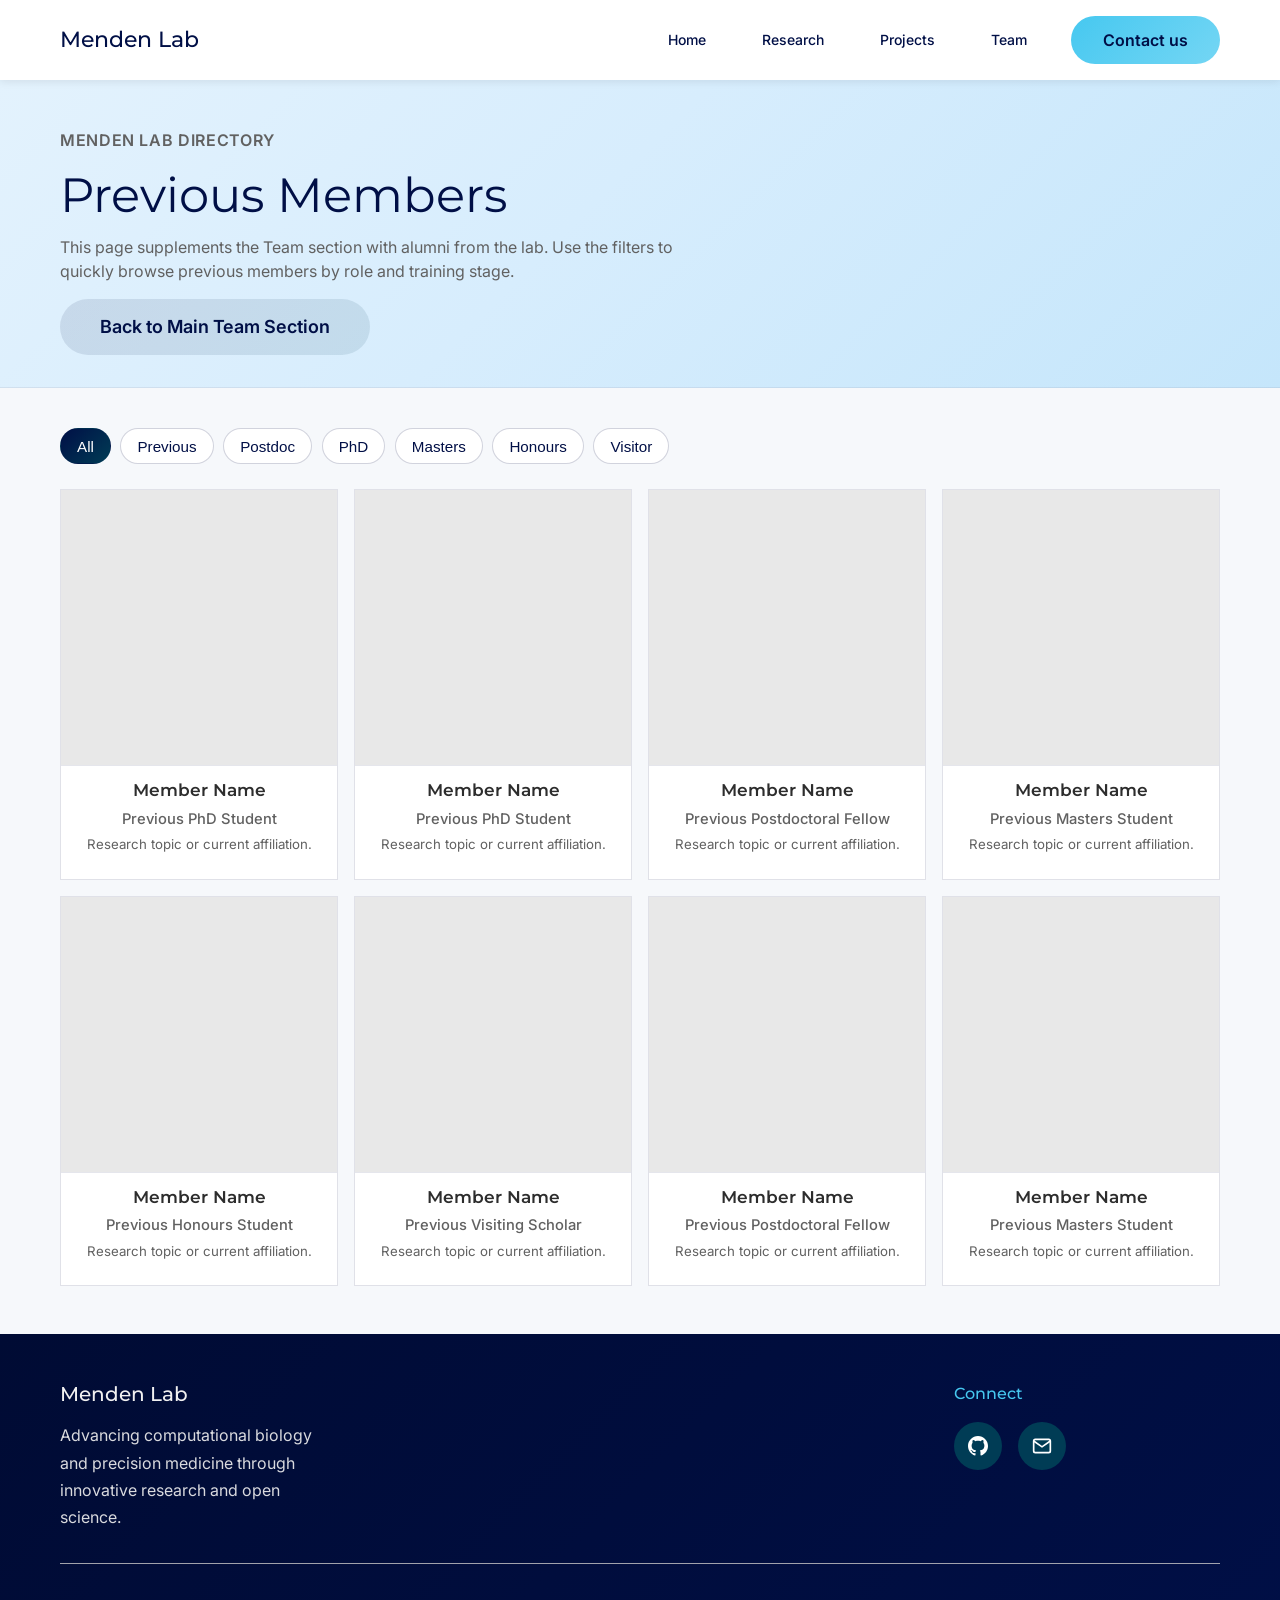
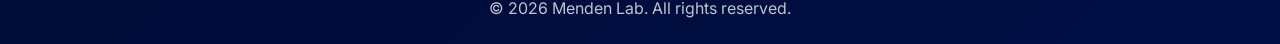
<file: people.html>
<!DOCTYPE html>
<html lang="en">
<head>
    <meta charset="UTF-8">
    <meta name="viewport" content="width=device-width, initial-scale=1.0">
    <title>Menden Lab - Previous Members</title>
    <link rel="stylesheet" href="styles.css">
    <link rel="preconnect" href="https://fonts.googleapis.com">
    <link rel="preconnect" href="https://fonts.gstatic.com" crossorigin>
    <link href="https://fonts.googleapis.com/css2?family=Inter:ital,opsz,wght@0,14..32,100..900;1,14..32,100..900&family=Montserrat:ital,wght@0,100..900;1,100..900&display=swap" rel="stylesheet">
</head>
<body>
    <nav class="navbar">
        <div class="container">
            <div class="nav-brand">
                <h2>Menden Lab</h2>
            </div>
            <ul class="nav-menu">
                <li><a href="index.html#home" class="nav-link">Home</a></li>
                <li><a href="index.html#research" class="nav-link">Research</a></li>
                <li><a href="index.html#projects" class="nav-link">Projects</a></li>
                <li><a href="index.html#team" class="nav-link">Team</a></li>
                <li><a href="index.html#apply" class="nav-link btn-apply">Contact us
                </a></li>
            </ul>
            <div class="hamburger">
                <span></span>
                <span></span>
                <span></span>
            </div>
        </div>
    </nav>

    <main class="people-page">
        <section class="people-hero">
            <div class="container">
                <div class="people-hero-content">
                    <p class="people-kicker">Menden Lab Directory</p>
                    <h1>Previous Members</h1>
                    <p>
                        This page supplements the Team section with alumni from the lab.
                        Use the filters to quickly browse previous members by role and training stage.
                    </p>
                    <a href="index.html#team" class="btn btn-outline">Back to Main Team Section</a>
                </div>
            </div>
        </section>

        <section class="people-directory">
            <div class="container">
                <div class="team-directory">
                    <div class="team-directory-header">
                        <div class="team-tabs" role="tablist" aria-label="Filter people by role">
                            <button class="team-tab is-active" type="button" role="tab" aria-selected="true" data-team-filter="all">All</button>
                            <button class="team-tab" type="button" role="tab" aria-selected="false" data-team-filter="previous">Previous</button>
                            <button class="team-tab" type="button" role="tab" aria-selected="false" data-team-filter="postdoc">Postdoc</button>
                            <button class="team-tab" type="button" role="tab" aria-selected="false" data-team-filter="phd">PhD</button>
                            <button class="team-tab" type="button" role="tab" aria-selected="false" data-team-filter="masters">Masters</button>
                            <button class="team-tab" type="button" role="tab" aria-selected="false" data-team-filter="honours">Honours</button>
                            <button class="team-tab" type="button" role="tab" aria-selected="false" data-team-filter="visitor">Visitor</button>
                        </div>
                    </div>

                    <div class="team-grid team-grid-people" aria-live="polite">
                        <article class="team-card" data-team-category="all previous phd">
                            <div class="team-member-photo"><div class="photo-placeholder"></div></div>
                            <div class="team-info"><h3>Member Name</h3><p class="team-role">Previous PhD Student</p><p class="team-interest">Research topic or current affiliation.</p></div>
                        </article>
                        <article class="team-card" data-team-category="all previous phd">
                            <div class="team-member-photo"><div class="photo-placeholder"></div></div>
                            <div class="team-info"><h3>Member Name</h3><p class="team-role">Previous PhD Student</p><p class="team-interest">Research topic or current affiliation.</p></div>
                        </article>
                        <article class="team-card" data-team-category="all previous postdoc">
                            <div class="team-member-photo"><div class="photo-placeholder"></div></div>
                            <div class="team-info"><h3>Member Name</h3><p class="team-role">Previous Postdoctoral Fellow</p><p class="team-interest">Research topic or current affiliation.</p></div>
                        </article>
                        <article class="team-card" data-team-category="all previous masters">
                            <div class="team-member-photo"><div class="photo-placeholder"></div></div>
                            <div class="team-info"><h3>Member Name</h3><p class="team-role">Previous Masters Student</p><p class="team-interest">Research topic or current affiliation.</p></div>
                        </article>
                        <article class="team-card" data-team-category="all previous honours">
                            <div class="team-member-photo"><div class="photo-placeholder"></div></div>
                            <div class="team-info"><h3>Member Name</h3><p class="team-role">Previous Honours Student</p><p class="team-interest">Research topic or current affiliation.</p></div>
                        </article>
                        <article class="team-card" data-team-category="all previous visitor">
                            <div class="team-member-photo"><div class="photo-placeholder"></div></div>
                            <div class="team-info"><h3>Member Name</h3><p class="team-role">Previous Visiting Scholar</p><p class="team-interest">Research topic or current affiliation.</p></div>
                        </article>
                        <article class="team-card" data-team-category="all previous postdoc">
                            <div class="team-member-photo"><div class="photo-placeholder"></div></div>
                            <div class="team-info"><h3>Member Name</h3><p class="team-role">Previous Postdoctoral Fellow</p><p class="team-interest">Research topic or current affiliation.</p></div>
                        </article>
                        <article class="team-card" data-team-category="all previous masters">
                            <div class="team-member-photo"><div class="photo-placeholder"></div></div>
                            <div class="team-info"><h3>Member Name</h3><p class="team-role">Previous Masters Student</p><p class="team-interest">Research topic or current affiliation.</p></div>
                        </article>
                    </div>
                    <p class="team-empty-state" hidden>No members in this category yet.</p>
                </div>
            </div>
        </section>
    </main>

    <footer class="footer">
        <div class="container">
            <div class="footer-content">
                <div class="footer-section">
                    <h3>Menden Lab</h3>
                    <p>Advancing computational biology and precision medicine through innovative research and open science.</p>
                </div>
                <div class="footer-section"></div>
                <div class="footer-section"></div>
                <div class="footer-section">
                    <h4>Connect</h4>
                    <div class="social-links">
                        <a href="https://github.com/MendenLab" target="_blank" title="GitHub" rel="noreferrer">
                            <svg xmlns="http://www.w3.org/2000/svg" viewBox="0 0 24 24" fill="currentColor">
                                <path d="M12 0c-6.626 0-12 5.373-12 12 0 5.302 3.438 9.8 8.207 11.387.599.111.793-.261.793-.577v-2.234c-3.338.726-4.033-1.416-4.033-1.416-.546-1.387-1.333-1.756-1.333-1.756-1.089-.745.083-.729.083-.729 1.205.084 1.839 1.237 1.839 1.237 1.07 1.834 2.807 1.304 3.492.997.107-.775.418-1.305.762-1.604-2.665-.305-5.467-1.334-5.467-5.931 0-1.311.469-2.381 1.236-3.221-.124-.303-.535-1.524.117-3.176 0 0 1.008-.322 3.301 1.23.957-.266 1.983-.399 3.003-.404 1.02.005 2.047.138 3.006.404 2.291-1.552 3.297-1.23 3.297-1.23.653 1.653.242 2.874.118 3.176.77.84 1.235 1.911 1.235 3.221 0 4.609-2.807 5.624-5.479 5.921.43.372.823 1.102.823 2.222v3.293c0 .319.192.694.801.576 4.765-1.589 8.199-6.086 8.199-11.386 0-6.627-5.373-12-12-12z"/>
                            </svg>
                        </a>
                        <a href="mailto:michael.menden@unimelb.edu.au" title="Email">
                            <svg xmlns="http://www.w3.org/2000/svg" viewBox="0 0 24 24" fill="none" stroke="currentColor" stroke-width="2">
                                <path d="M4 4h16c1.1 0 2 .9 2 2v12c0 1.1-.9 2-2 2H4c-1.1 0-2-.9-2-2V6c0-1.1.9-2 2-2z"></path>
                                <polyline points="22,6 12,13 2,6"></polyline>
                            </svg>
                        </a>
                    </div>
                </div>
            </div>
            <div class="footer-bottom">
                <p>&copy; 2026 Menden Lab. All rights reserved.</p>
            </div>
        </div>
    </footer>

    <script src="script.js"></script>
</body>
</html>
</file>
<file: styles.css>
/* ==========================================
   Menden Lab Website - Material Design 3
   Color System & Design Tokens
   ========================================== 
   
   COLOR USAGE GUIDE:
   • Nav: #000F46 (Traditional Heritage Blue)
   • Buttons: #ABC1A7 (Sage), hover #737770
   • Links: #083973 or #46C8F0 (Light Blue)
   • Figures & Highlights: Blues + Sage
   • Cards: #FFFFFF with #F1F1F1 border
   
   ========================================== */

:root {
    /* Material Design 3 with Custom Color Palette */
    
    /* Primary - Traditional Heritage (Blue) */
    --md-sys-color-primary: #000F46;
    --md-sys-color-on-primary: #FFFFFF;
    --md-sys-color-primary-container: #BFC3D1;
    --md-sys-color-on-primary-container: #000F46;
    
    /* Secondary - Mt William Greenstone (Light Sage) */
    --md-sys-color-secondary: #ABC1A7;
    --md-sys-color-on-secondary: #444A40;
    --md-sys-color-secondary-container: #D5E0D3;
    --md-sys-color-on-secondary-container: #444A40;
    
    /* Tertiary - Laughing Kookaburra (Light Blue) */
    --md-sys-color-tertiary: #46C8F0;
    --md-sys-color-on-tertiary: #003C55;
    --md-sys-color-tertiary-container: #D1F1FB;
    --md-sys-color-on-tertiary-container: #003C55;
    
    /* Error */
    --md-sys-color-error: #FF2D3C;
    --md-sys-color-on-error: #FFFFFF;
    --md-sys-color-error-container: #FFCACE;
    --md-sys-color-on-error-container: #78000D;
    
    /* Surface & Background - Magpie Greys */
    --md-sys-color-surface: #FFFFFF;
    --md-sys-color-on-surface: #2D2D2D;
    --md-sys-color-surface-variant: #E4E4E4;
    --md-sys-color-on-surface-variant: #616161;
    --md-sys-color-outline: #969696;
    --md-sys-color-outline-variant: #C8C8C8;
    
    --md-sys-color-background: #FFFFFF;
    --md-sys-color-on-background: #2D2D2D;
    
    /* Surface Containers - Magpie Light Greys */
    --md-sys-color-surface-container-lowest: #FFFFFF;
    --md-sys-color-surface-container-low: #F1F1F1;
    --md-sys-color-surface-container: #E4E4E4;
    --md-sys-color-surface-container-high: #D6D6D6;
    --md-sys-color-surface-container-highest: #C8C8C8;
    
    /* Surface Tint */
    --md-sys-color-surface-tint: #000F46;
    
    /* Inverse - Dark Backgrounds */
    --md-sys-color-inverse-surface: #000B34;
    --md-sys-color-inverse-on-surface: #F1F1F1;
    --md-sys-color-inverse-primary: #46C8F0;
    
    /* Material Design 3 - Elevation (Disabled - Using Color Contrast) */
    --md-sys-elevation-0: none;
    --md-sys-elevation-1: none;
    --md-sys-elevation-2: none;
    --md-sys-elevation-3: none;
    --md-sys-elevation-4: none;
    --md-sys-elevation-5: none;
    
    /* Material Design 3 - Shape */
    --md-sys-shape-corner-none: 0px;
    --md-sys-shape-corner-extra-small: 4px;
    --md-sys-shape-corner-small: 8px;
    --md-sys-shape-corner-medium: 12px;
    --md-sys-shape-corner-large: 16px;
    --md-sys-shape-corner-extra-large: 28px;
    --md-sys-shape-corner-full: 9999px;
    
    /* Material Design 3 - Typography (Montserrat & Inter) */
    --md-sys-typescale-display-large-font: 'Montserrat', sans-serif;
    --md-sys-typescale-display-large-size: 57px;
    --md-sys-typescale-display-large-weight: 600;
    --md-sys-typescale-display-large-line-height: 64px;
    
    --md-sys-typescale-headline-large-font: 'Montserrat', sans-serif;
    --md-sys-typescale-headline-large-size: 32px;
    --md-sys-typescale-headline-large-weight: 600;
    --md-sys-typescale-headline-large-line-height: 40px;
    
    --md-sys-typescale-title-large-font: 'Montserrat', sans-serif;
    --md-sys-typescale-title-large-size: 22px;
    --md-sys-typescale-title-large-weight: 600;
    --md-sys-typescale-title-large-line-height: 28px;
    
    --md-sys-typescale-body-large-font: 'Inter', sans-serif;
    --md-sys-typescale-body-large-size: 16px;
    --md-sys-typescale-body-large-weight: 400;
    --md-sys-typescale-body-large-line-height: 24px;
    
    --md-sys-typescale-label-large-font: 'Inter', sans-serif;
    --md-sys-typescale-label-large-size: 14px;
    --md-sys-typescale-label-large-weight: 500;
    --md-sys-typescale-label-large-line-height: 20px;
    
    /* State Layer Opacities */
    --md-sys-state-hover-opacity: 0.08;
    --md-sys-state-focus-opacity: 0.12;
    --md-sys-state-pressed-opacity: 0.12;
    --md-sys-state-dragged-opacity: 0.16;
    
    /* Custom Link Colors */
    --md-sys-color-link: #083973;
    --md-sys-color-link-hover: #000F46;
}

/* ==========================================
   Global Styles & Reset
   ========================================== */

* {
    margin: 0;
    padding: 0;
    box-sizing: border-box;
}

html {
    scroll-behavior: smooth;
}

body {
    font-family: var(--md-sys-typescale-body-large-font);
    font-size: var(--md-sys-typescale-body-large-size);
    font-weight: var(--md-sys-typescale-body-large-weight);
    line-height: var(--md-sys-typescale-body-large-line-height);
    color: var(--md-sys-color-on-background);
    background-color: var(--md-sys-color-background);
    overflow-x: hidden;
    -webkit-text-size-adjust: 100%;
    -webkit-font-smoothing: antialiased;
    -moz-osx-font-smoothing: grayscale;
}

h1, h2, h3, h4, h5, h6 {
    font-family: var(--md-sys-typescale-headline-large-font);
    font-weight: 400;
}

.container {
    max-width: 1200px;
    margin: 0 auto;
    padding: 0 20px;
    width: 100%;
}

img {
    max-width: 100%;
    height: auto;
    display: block;
}

svg {
    max-width: 100%;
    height: auto;
}

/* ==========================================
   Navigation
   ========================================== */

.navbar {
    background: #FFFFFF;
    box-shadow: 0 2px 8px rgba(0, 0, 0, 0.08);
    position: fixed;
    width: 100%;
    top: 0;
    z-index: 1000;
    transition: all 0.3s cubic-bezier(0.4, 0, 0.2, 1);
}

.navbar .container {
    display: flex;
    justify-content: space-between;
    align-items: center;
    padding: 1rem 20px;
}

.nav-brand h2 {
    font-family: var(--md-sys-typescale-title-large-font);
    font-size: var(--md-sys-typescale-title-large-size);
    font-weight: 500;
    color: #000F46;
}

.nav-menu {
    display: flex;
    list-style: none;
    gap: 2rem;
    align-items: center;
}

.nav-link {
    color: #000F46;
    text-decoration: none;
    font-family: var(--md-sys-typescale-label-large-font);
    font-size: var(--md-sys-typescale-label-large-size);
    font-weight: var(--md-sys-typescale-label-large-weight);
    transition: all 0.3s cubic-bezier(0.4, 0, 0.2, 1);
    padding: 0.5rem 0.75rem;
    border-radius: var(--md-sys-shape-corner-full);
    position: relative;
    min-height: 44px;
    display: inline-flex;
    align-items: center;
}

.nav-link:hover {
    color: #003C55;
    background-color: rgba(0, 60, 85, 0.1);
}

.nav-link.active {
    color: #003C55;
    background-color: rgba(0, 60, 85, 0.15);
    font-weight: 600;
}

.nav-link.btn-apply {
    background: linear-gradient(135deg, #46C8F0 0%, #74D6F4 100%);
    color: #000F46;
    padding: 12px 32px;
    font-size: 16px;
    font-weight: 600;
    border-radius: var(--md-sys-shape-corner-full);
    transition: all 0.3s cubic-bezier(0.4, 0, 0.2, 1);
}

.nav-link.btn-apply:hover {
    background: linear-gradient(135deg, #74D6F4 0%, #A3E4F7 100%);
}

.hamburger {
    display: none;
    flex-direction: column;
    cursor: pointer;
    gap: 4px;
}

.hamburger span {
    width: 25px;
    height: 3px;
    background-color: #000F46;
    border-radius: var(--md-sys-shape-corner-extra-small);
    transition: all 0.3s cubic-bezier(0.4, 0, 0.2, 1);
}

/* ==========================================
   Hero Section
   ========================================== */

.hero {
    margin-top: 0;
    padding-top: 80px;
    padding-bottom: 0;
    padding-left: 0;
    padding-right: 0;
    background: linear-gradient(135deg, #E3F2FD 0%, #BBDEFB 50%, #90CAF9 100%);
    overflow: hidden;
}

.hero-content {
    display: grid;
    grid-template-columns: 1fr 1fr;
    gap: 0;
    align-items: stretch;
    min-height: 600px;
    max-width: 100%;
    width: 100%;
    padding: 0;
    margin: 0;
}

.hero .container {
    max-width: 100%;
    padding: 0;
    margin: 0;
}

.hero-text {
    padding: 4rem 3rem 4rem 0;
    margin-left: auto;
    max-width: 1200px;
    padding-left: max(20px, calc((100vw - 1200px) / 2));
    display: flex;
    flex-direction: column;
    justify-content: center;
}

.hero-text h1 {
    font-family: var(--md-sys-typescale-display-large-font);
    font-size: 48px;
    font-weight: 400;
    line-height: 56px;
    color: #000F46;
    margin-bottom: 1.5rem;
}

.hero-text .highlight {
    color: #003C55;
    font-weight: 500;
}

.hero-subtitle {
    font-family: var(--md-sys-typescale-title-large-font);
    font-size: var(--md-sys-typescale-title-large-size);
    font-weight: var(--md-sys-typescale-title-large-weight);
    line-height: var(--md-sys-typescale-title-large-line-height);
    color: var(--md-sys-color-on-surface-variant);
    margin-bottom: 2rem;
    font-weight: 300;
}

.hero-buttons {
    display: flex;
    gap: 1rem;
    flex-wrap: wrap;
}

.hero-image {
    display: flex;
    justify-content: center;
    align-items: stretch;
    padding: 0;
    margin: 0;
    overflow: hidden;
}

.hero-placeholder {
    width: 100%;
    max-width: 400px;
    aspect-ratio: 1;
    background-color: #E8E8E8;
    border-radius: var(--md-sys-shape-corner-extra-large);
    display: flex;
    justify-content: center;
    align-items: center;
}

.hero-placeholder svg {
    width: 50%;
    height: 50%;
    color: #B0B0B0;
    opacity: 0.5;
}

.hero-gif {
    width: 100%;
    height: 100%;
    min-height: 600px;
    object-fit: cover;
    object-position: center;
    display: block;
}

/* ==========================================
   Buttons
   ========================================== */

.btn {
    font-family: var(--md-sys-typescale-label-large-font);
    font-size: 18px;
    font-weight: 600;
    line-height: 24px;
    display: inline-flex;
    align-items: center;
    justify-content: center;
    gap: 12px;
    padding: 16px 40px;
    height: 56px;
    text-decoration: none;
    border-radius: var(--md-sys-shape-corner-full);
    transition: all 0.3s cubic-bezier(0.4, 0, 0.2, 1);
    cursor: pointer;
    position: relative;
    overflow: hidden;
}

.btn-primary {
    background: linear-gradient(135deg, #000F46 0%, #003C55 100%);
    color: #FFFFFF;
}

.btn-primary:hover {
    background: linear-gradient(135deg, #003C55 0%, #46C8F0 100%);
}

.btn-primary:active {
    background: linear-gradient(135deg, #000F46 0%, #003C55 100%);
}

.btn-secondary {
    background: linear-gradient(135deg, #ABC1A7 0%, #C0D0BD 100%);
    color: #444A40;
}

.btn-secondary:hover {
    background: linear-gradient(135deg, #737770 0%, #ABC1A7 100%);
    color: #FFFFFF;
}

.btn-outline {
    background: linear-gradient(135deg, rgba(0, 15, 70, 0.1) 0%, rgba(0, 60, 85, 0.1) 100%);
    color: #000F46;
}

.btn-outline:hover {
    background: linear-gradient(135deg, #000F46 0%, #003C55 100%);
    color: #FFFFFF;
}

.btn-block {
    display: block;
    width: 100%;
    text-align: center;
}

/* ==========================================
   Section Headers
   ========================================== */

.section-header {
    text-align: center;
    margin-bottom: 4rem;
}

.section-header h2 {
    font-family: var(--md-sys-typescale-headline-large-font);
    font-size: var(--md-sys-typescale-headline-large-size);
    font-weight: var(--md-sys-typescale-headline-large-weight);
    line-height: var(--md-sys-typescale-headline-large-line-height);
    color: #000F46;
    margin-bottom: 1rem;
}

.section-header p {
    font-family: var(--md-sys-typescale-body-large-font);
    font-size: var(--md-sys-typescale-body-large-size);
    color: var(--md-sys-color-on-surface-variant);
}

/* ==========================================
   Research Focus Section
   ========================================== */

.research-focus {
    padding: 5rem 0;
    background-color: #FCFEFF;
}

.mission-statement {
    background: linear-gradient(135deg, #F5F9FA 0%, #EDF5F7 100%);
    padding: 2.5rem;
    border-radius: var(--md-sys-shape-corner-large);
    margin-bottom: 3rem;
}

.mission-statement p {
    font-size: 1.1rem;
    line-height: 1.8;
    color: var(--md-sys-color-on-surface);
    margin: 0;
}

.mission-statement strong {
    color: var(--md-sys-color-primary);
    font-weight: 500;
}

.research-grid {
    display: grid;
    grid-template-columns: repeat(auto-fit, minmax(min(100%, 280px), 1fr));
    gap: 2rem;
}

.research-card {
    background: linear-gradient(135deg, #F0F7FF 0%, #E8F4FF 100%);
    padding: 2rem;
    border-radius: var(--md-sys-shape-corner-large);
    transition: all 0.3s cubic-bezier(0.4, 0, 0.2, 1);
}

.research-card:hover {
    background: linear-gradient(135deg, #D6EBFF 0%, #BEE1FF 100%);
}

.research-icon {
    width: 64px;
    height: 64px;
    background: linear-gradient(135deg, #003C55 0%, #46C8F0 100%);
    border-radius: var(--md-sys-shape-corner-large);
    display: flex;
    justify-content: center;
    align-items: center;
    margin-bottom: 1.5rem;
}

.research-icon svg {
    width: 32px;
    height: 32px;
    color: #FFFFFF;
}

.research-card h3 {
    font-family: var(--md-sys-typescale-title-large-font);
    font-size: var(--md-sys-typescale-title-large-size);
    font-weight: 500;
    color: var(--md-sys-color-on-surface);
    margin-bottom: 1rem;
}

.research-card p {
    color: var(--md-sys-color-on-surface-variant);
    line-height: 1.7;
    margin-bottom: 1rem;
}

.research-card p:last-child {
    margin-bottom: 0;
}

.research-card.featured-research {
    grid-column: span 1;
}

.recent-works {
    margin-top: 0;
}

.recent-works-section {
    padding: 5rem 0;
    background-color: #F7FBFF;
}

.recent-works-header {
    margin-bottom: 1.5rem;
}

.recent-works-header h2,
.recent-works-header h3 {
    color: var(--md-sys-color-primary);
    font-size: 1.9rem;
    font-weight: 600;
    margin-bottom: 0.35rem;
}

.recent-works-header p {
    color: var(--md-sys-color-on-surface-variant);
}

.recent-works-carousel {
    display: grid;
    grid-template-columns: auto 1fr auto;
    align-items: center;
    gap: 1rem;
    margin-bottom: 1rem;
}

.recent-works-carousel-viewport {
    overflow: hidden;
}

#recent-works-grid.recent-works-carousel-track {
    display: flex;
    gap: 1.5rem;
    overflow-x: auto;
    scroll-snap-type: x mandatory;
    scrollbar-width: none;
    padding: 0.25rem;
}

#recent-works-grid.recent-works-carousel-track::-webkit-scrollbar {
    display: none;
}

.recent-works-carousel-control {
    width: 44px;
    height: 44px;
    border: none;
    border-radius: 999px;
    background: #E0F0FF;
    color: var(--md-sys-color-primary);
    font-size: 2rem;
    line-height: 1;
    cursor: pointer;
    transition: transform 0.2s ease, background-color 0.2s ease;
}

.recent-works-carousel-control:hover:not(:disabled) {
    background: #CCE7FF;
    transform: scale(1.03);
}

.recent-works-carousel-control:disabled {
    opacity: 0.45;
    cursor: not-allowed;
}

.recent-works-footer {
    margin-top: 1.5rem;
    text-align: center;
}

.recent-work-card {
    flex: 0 0 100%;
    min-width: 0;
    scroll-snap-align: start;
    display: grid;
    grid-template-columns: minmax(0, 1.15fr) minmax(0, 1fr);
    gap: 1.75rem;
    align-items: center;
    background: linear-gradient(135deg, #F5FAFF 0%, #EBF5FF 100%);
    border: 1px solid rgba(0, 15, 70, 0.08);
    border-radius: var(--md-sys-shape-corner-large);
    padding: 1.75rem;
}

.recent-work-card:hover {
    background: linear-gradient(135deg, #E0F0FF 0%, #CCE7FF 100%);
}

.recent-work-card--no-image {
    grid-template-columns: 1fr;
}

.recent-work-card--loading {
    grid-template-columns: 1fr;
    text-align: center;
}

.recent-work-content {
    display: flex;
    flex-direction: column;
    min-width: 0;
}

.recent-work-media {
    border-radius: var(--md-sys-shape-corner-medium);
    overflow: hidden;
    background: #FFFFFF;
    align-self: center;
}

.recent-work-media img {
    width: 100%;
    height: auto;
    display: block;
}

.recent-work-year {
    color: var(--md-sys-color-on-surface-variant);
    font-size: 0.9rem;
    margin-bottom: 0.45rem;
}

.recent-work-title {
    color: var(--md-sys-color-primary);
    font-size: 1.8rem;
    line-height: 1.18;
    margin-bottom: 0.8rem;
}

.recent-work-journal {
    color: var(--md-sys-color-primary);
    font-weight: 600;
    margin-bottom: 0.7rem;
}

.recent-work-authors {
    color: var(--md-sys-color-on-surface);
    margin-bottom: 0.8rem;
    line-height: 1.5;
}

.recent-work-abstract {
    color: var(--md-sys-color-on-surface-variant);
    line-height: 1.55;
    margin-bottom: 1rem;
    display: -webkit-box;
    line-clamp: 10;
    -webkit-line-clamp: 10;
    -webkit-box-orient: vertical;
    overflow: hidden;
}

.recent-work-link {
    color: var(--md-sys-color-link);
    font-weight: 600;
    text-decoration: none;
}

.recent-work-link:hover {
    color: var(--md-sys-color-link-hover);
    text-decoration: underline;
}

.research-list {
    list-style: none;
    padding-left: 0;
    margin: 1rem 0;
}

.research-list li {
    padding: 0.5rem 0 0.5rem 1.5rem;
    position: relative;
    color: var(--magpie-dark-75);
    line-height: 1.7;
}

.research-list li::before {
    content: "→";
    position: absolute;
    left: 0;
    color: var(--md-sys-color-tertiary);
    font-weight: bold;
}

.research-list strong {
    color: var(--md-sys-color-primary);
    font-weight: 500;
}

/* ==========================================
   Projects Section
   ========================================== */

.projects {
    padding: 5rem 0;
    background-color: #F3F7FB;
}

.projects-carousel {
    display: grid;
    grid-template-columns: auto 1fr auto;
    align-items: center;
    gap: 1rem;
    margin-bottom: 3rem;
}

.projects-carousel-viewport {
    overflow: hidden;
}

#repo-container.projects-carousel-track {
    display: flex;
    gap: 1.5rem;
    overflow-x: auto;
    scroll-snap-type: x mandatory;
    scrollbar-width: none;
    padding: 0.25rem;
}

#repo-container.projects-carousel-track::-webkit-scrollbar {
    display: none;
}

.projects-carousel-control {
    width: 44px;
    height: 44px;
    border: none;
    border-radius: 999px;
    background: #E0F0FF;
    color: var(--md-sys-color-primary);
    font-size: 2rem;
    line-height: 1;
    cursor: pointer;
    transition: transform 0.2s ease, background-color 0.2s ease;
}

.projects-carousel-control:hover:not(:disabled) {
    background: #CCE7FF;
    transform: scale(1.03);
}

.projects-carousel-control:disabled {
    opacity: 0.45;
    cursor: not-allowed;
}

.projects-grid {
    display: grid;
    grid-template-columns: repeat(auto-fit, minmax(min(100%, 300px), 1fr));
    gap: 2rem;
    margin-bottom: 3rem;
}

.project-card {
    background: linear-gradient(135deg, #F5FAFF 0%, #EBF5FF 100%);
    padding: 1.4rem;
    border-radius: var(--md-sys-shape-corner-medium);
    transition: all 0.3s cubic-bezier(0.4, 0, 0.2, 1);
    display: flex;
    flex-direction: column;
    flex: 0 0 min(420px, 92%);
    scroll-snap-align: start;
}

.project-card:hover {
    background: linear-gradient(135deg, #E0F0FF 0%, #CCE7FF 100%);
}

.project-card--loading {
    justify-content: center;
    min-height: 200px;
}

.project-header {
    margin-bottom: 0.6rem;
}

.project-header h3 {
    font-family: var(--md-sys-typescale-title-large-font);
    font-size: var(--md-sys-typescale-title-large-size);
    font-weight: 500;
    color: var(--md-sys-color-on-surface);
    margin-bottom: 0.8rem;
}

.project-tags {
    display: flex;
    gap: 0.5rem;
    flex-wrap: wrap;
}

.tag {
    background-color: var(--md-sys-color-secondary-container);
    color: var(--md-sys-color-on-secondary-container);
    padding: 4px 12px;
    border-radius: var(--md-sys-shape-corner-small);
    font-size: 12px;
    font-weight: 500;
}

@media (max-width: 768px) {
    .projects-carousel {
        grid-template-columns: 1fr;
        gap: 0.75rem;
    }

    .projects-carousel-control {
        display: none;
    }

    .project-card {
        flex-basis: 96%;
    }
}

.project-description {
    color: var(--md-sys-color-on-surface-variant);
    margin-bottom: 1rem;
    line-height: 1.55;
    display: -webkit-box;
    -webkit-line-clamp: 3;
    -webkit-box-orient: vertical;
    overflow: hidden;
}

.project-stats {
    display: flex;
    gap: 1.5rem;
    margin-top: auto;
    padding: 0.75rem 0;
    border-top: 1px solid var(--md-sys-color-outline-variant);
    border-bottom: 1px solid var(--md-sys-color-outline-variant);
    margin-bottom: 1rem;
}

.stat {
    display: flex;
    align-items: center;
    gap: 0.5rem;
    color: var(--md-sys-color-on-surface-variant);
    font-size: 14px;
}

.stat span:first-child {
    font-size: 1.35rem;
    line-height: 1;
    color: var(--md-sys-color-primary);
}

.project-links {
    display: flex;
    gap: 1rem;
    flex-wrap: wrap;
}

.project-link {
    background-color: #003C55;
    color: #FFFFFF;
    padding: 10px 18px;
    border-radius: var(--md-sys-shape-corner-full);
    text-decoration: none;
    font-size: 14px;
    font-weight: 600;
    display: inline-flex;
    align-items: center;
    gap: 8px;
    transition: all 0.3s cubic-bezier(0.4, 0, 0.2, 1);
}

.project-link:hover {
    background-color: #005A80;
}

.project-link svg {
    width: 18px;
    height: 18px;
}

.project-link-secondary {
    color: #FFFFFF;
    background-color: #005A80;
    padding: 10px 18px;
    border-radius: var(--md-sys-shape-corner-full);
    text-decoration: none;
    font-size: 14px;
    font-weight: 600;
    transition: all 0.3s cubic-bezier(0.4, 0, 0.2, 1);
}

.project-link-secondary:hover {
    background-color: #0071A3;
}

.view-more {
    text-align: center;
}

/* ==========================================
   Team Section
   ========================================== */

.team {
    padding: 5rem 0;
    background-color: #EEF3F8;
}

.team-photo-container {
    margin: 0 auto 2.25rem;
    max-width: 960px;
    border-radius: var(--md-sys-shape-corner-large);
    overflow: hidden;
    border: 1px solid rgba(0, 15, 70, 0.12);
}

.team-group-photo {
    width: 100%;
    height: auto;
    display: block;
}

.team-directory {
    background: transparent;
    border: none;
    border-radius: var(--md-sys-shape-corner-large);
    padding: 0;
}

.team-directory-header {
    margin-bottom: 1.6rem;
}

.team-featured {
    display: grid;
    grid-template-columns: 280px 1fr;
    gap: 1.25rem;
    margin-bottom: 2rem;
    align-items: center;
}

.team-featured-photo {
    width: 100%;
    aspect-ratio: 1 / 1;
    border: 1px solid rgba(0, 15, 70, 0.12);
    background: #FFFFFF;
}

.team-featured-content {
    color: var(--md-sys-color-on-surface);
}

.team-featured-role {
    font-size: 1.25rem;
    margin-bottom: 1rem;
    color: var(--md-sys-color-on-surface-variant);
}

.team-featured-link {
    display: inline-flex;
    align-items: center;
    background: linear-gradient(135deg, #000F46 0%, #003C55 100%);
    color: #FFFFFF;
    text-decoration: none;
    text-transform: uppercase;
    letter-spacing: 0.04em;
    font-size: 0.82rem;
    padding: 0.6rem 1rem;
    border-radius: 6px;
}

.team-featured-link:hover {
    background: linear-gradient(135deg, #003C55 0%, #46C8F0 100%);
}

.team-directory-title {
    font-size: 2rem;
    color: var(--md-sys-color-on-surface);
    font-weight: 600;
    margin-bottom: 0.35rem;
}

.team-tabs {
    display: flex;
    flex-wrap: wrap;
    gap: 0.6rem;
    margin-bottom: 1.25rem;
}

.team-tab {
    border: 1px solid rgba(0, 15, 70, 0.18);
    border-radius: var(--md-sys-shape-corner-full);
    background: #FFFFFF;
    color: var(--md-sys-color-primary);
    text-decoration: none;
    font-size: 0.95rem;
    font-weight: 500;
    padding: 0.52rem 1rem;
    cursor: pointer;
    transition: all 0.25s ease;
}

.team-tab:hover {
    background: linear-gradient(135deg, #003C55 0%, #46C8F0 100%);
    color: #FFFFFF;
    border-color: transparent;
}

.team-tab.is-active {
    background: linear-gradient(135deg, #000F46 0%, #003C55 100%);
    color: #FFFFFF;
    border-color: transparent;
}

.team-grid {
    display: grid;
    grid-template-columns: repeat(4, minmax(0, 1fr));
    gap: 1rem;
}

.team-card {
    background: #FFFFFF;
    border-radius: 0;
    border: 1px solid rgba(0, 15, 70, 0.12);
    transition: border-color 0.2s ease;
    display: block;
    padding: 0;
}

.team-card:hover {
    border-color: rgba(0, 15, 70, 0.28);
}

.team-card.is-hidden {
    display: none !important;
}

.team-member-photo {
    width: 100%;
    aspect-ratio: 1 / 1;
    border-bottom: 1px solid rgba(0, 15, 70, 0.1);
}

.photo-placeholder {
    width: 100%;
    height: 100%;
    background-color: #E8E8E8;
    display: flex;
    justify-content: center;
    align-items: center;
}

.photo-placeholder svg {
    width: 40%;
    height: 40%;
    color: #B0B0B0;
    opacity: 0.6;
}

.team-info {
    padding: 0.85rem 0.8rem 1rem;
    min-width: 0;
    text-align: center;
}

.team-info h3 {
    font-family: var(--md-sys-typescale-title-large-font);
    font-size: 1.05rem;
    font-weight: 600;
    color: var(--md-sys-color-on-surface);
    line-height: 1.3;
    margin-bottom: 0.3rem;
}

.team-role {
    color: var(--md-sys-color-on-surface-variant);
    font-weight: 500;
    font-size: 0.92rem;
    margin-bottom: 0.35rem;
}

.team-interest {
    color: var(--md-sys-color-on-surface-variant);
    font-size: 0.83rem;
    line-height: 1.35;
    margin: 0 auto 0.55rem;
    white-space: nowrap;
    overflow: hidden;
    text-overflow: ellipsis;
    max-width: 96%;
}

.team-links {
    display: flex;
    justify-content: center;
    align-items: center;
    gap: 0.5rem;
}

.team-link {
    width: 26px;
    height: 26px;
    border: 1px solid rgba(0, 15, 70, 0.2);
    border-radius: 999px;
    display: inline-flex;
    justify-content: center;
    align-items: center;
    color: var(--md-sys-color-primary);
    text-decoration: none;
    transition: all 0.2s ease;
}

.team-link:hover {
    background: var(--md-sys-color-primary);
    color: #FFFFFF;
    border-color: var(--md-sys-color-primary);
}

.team-link svg {
    width: 13px;
    height: 13px;
}

.team-empty-state {
    margin-top: 1rem;
    color: var(--md-sys-color-on-surface-variant);
    font-style: italic;
}

.team-profile-link {
    display: none;
}

/* ==========================================
   People Directory Page
   ========================================== */

.people-page {
    padding-top: 80px;
}

.people-hero {
    padding: 3rem 0 2rem;
    background: linear-gradient(135deg, #E3F2FD 0%, #D7EDFD 45%, #C5E6FB 100%);
    border-bottom: 1px solid rgba(0, 15, 70, 0.08);
}

.people-hero-content {
    max-width: 760px;
}

.people-kicker {
    color: var(--md-sys-color-primary);
    font-weight: 600;
    letter-spacing: 0.04em;
    text-transform: uppercase;
    margin-bottom: 0.5rem;
}

.people-hero h1 {
    color: var(--md-sys-color-primary);
    font-size: clamp(2rem, 4.5vw, 3rem);
    line-height: 1.15;
    margin-bottom: 0.75rem;
}

.people-hero p {
    color: var(--md-sys-color-on-surface-variant);
    max-width: 65ch;
    margin-bottom: 1rem;
}

.people-directory {
    padding: 2.5rem 0 3rem;
    background: #F6F8FB;
}

.team-grid-people {
    grid-template-columns: repeat(4, minmax(0, 1fr));
}

@media (max-width: 1024px) {
    .team-featured {
        grid-template-columns: 240px 1fr;
    }
}

@media (max-width: 768px) {
    .people-page {
        padding-top: 70px;
    }

    .people-hero {
        padding: 2.25rem 0 1.5rem;
    }

    .people-directory {
        padding: 2rem 0 2.5rem;
    }

    .team-featured {
        grid-template-columns: 1fr;
    }

    .team-featured-photo {
        max-width: 280px;
    }

    .team-tab {
        padding: 0.45rem 0.85rem;
    }

}

@media (max-width: 480px) {
    .people-page {
        padding-top: 60px;
    }

    .team-directory-title {
        font-size: 1.65rem;
    }

    .team-tabs {
        gap: 0.45rem;
    }

    .team-info h3 {
        font-size: 1rem;
    }
}

/* ==========================================
   Apply Section
   ========================================== */

.apply {
    padding: 5rem 0;
    background: linear-gradient(135deg, #000F46 0%, #003C55 50%, #46C8F0 100%);
    color: #FFFFFF;
}

.apply-content {
    display: grid;
    grid-template-columns: 1.5fr 1fr;
    gap: 4rem;
}

.apply-text h2 {
    font-family: var(--md-sys-typescale-headline-large-font);
    font-size: var(--md-sys-typescale-headline-large-size);
    font-weight: var(--md-sys-typescale-headline-large-weight);
    margin-bottom: 1rem;
    color: var(--md-sys-color-on-primary);
}

.apply-subtitle {
    font-size: var(--md-sys-typescale-title-large-size);
    margin-bottom: 2rem;
    opacity: 0.9;
}

.apply-positions {
    display: flex;
    flex-direction: column;
    gap: 2rem;
}

.position h3,
.qualifications h3 {
    font-family: var(--md-sys-typescale-title-large-font);
    font-size: var(--md-sys-typescale-title-large-size);
    font-weight: 500;
    margin-bottom: 1rem;
    color: var(--md-sys-color-on-primary);
}

.position ul,
.qualifications ul {
    list-style: none;
}

.position ul li {
    margin-bottom: 1.5rem;
}

.position ul li strong {
    display: block;
    font-size: 1.1rem;
    margin-bottom: 0.3rem;
    color: var(--md-sys-color-on-primary);
    font-weight: 500;
}

.position ul li p {
    opacity: 0.9;
    line-height: 1.6;
}

.qualifications ul li {
    padding-left: 1.5rem;
    position: relative;
    margin-bottom: 0.8rem;
    opacity: 0.9;
}

.qualifications ul li::before {
    content: "→";
    position: absolute;
    left: 0;
    color: var(--md-sys-color-on-primary);
    font-weight: bold;
}

.form-card {
    background-color: #FFFFFF;
    padding: 2.5rem;
    border-radius: var(--md-sys-shape-corner-large);
    color: var(--md-sys-color-on-surface);
}

.form-card h3 {
    font-family: var(--md-sys-typescale-title-large-font);
    font-size: 24px;
    font-weight: 500;
    color: var(--md-sys-color-on-surface);
    margin-bottom: 1rem;
}

.form-card p {
    color: var(--md-sys-color-on-surface-variant);
    margin-bottom: 2rem;
    line-height: 1.7;
}

.contact-info {
    display: flex;
    flex-direction: column;
    gap: 1.5rem;
    margin-bottom: 2rem;
}

.contact-item {
    display: flex;
    align-items: start;
    gap: 1rem;
}

.contact-item svg {
    width: 24px;
    height: 24px;
    color: var(--md-sys-color-primary);
    flex-shrink: 0;
    margin-top: 2px;
}

.contact-item a {
    color: var(--md-sys-color-link);
    text-decoration: none;
    transition: color 0.3s cubic-bezier(0.4, 0, 0.2, 1);
}

.contact-item a:hover {
    color: var(--md-sys-color-link-hover);
    text-decoration: underline;
}

.contact-item span {
    color: var(--md-sys-color-on-surface-variant);
    line-height: 1.6;
}

/* ==========================================
   Footer
   ========================================== */

.footer {
    background: linear-gradient(135deg, #000B34 0%, #000F46 100%);
    color: #F1F1F1;
    padding: 3rem 0 1.5rem;
}

.footer-content {
    display: grid;
    grid-template-columns: repeat(auto-fit, minmax(min(100%, 250px), 1fr));
    gap: 2rem;
    margin-bottom: 2rem;
}

.footer-section h3 {
    color: var(--md-sys-color-inverse-on-surface);
    font-size: 20px;
    font-weight: 500;
    margin-bottom: 1rem;
}

.footer-section h4 {
    color: var(--md-sys-color-inverse-primary);
    font-size: 16px;
    font-weight: 500;
    margin-bottom: 1rem;
}

.footer-section p {
    line-height: 1.7;
    opacity: 0.9;
}

.footer-section ul {
    list-style: none;
}

.footer-section ul li {
    margin-bottom: 0.6rem;
}

.footer-section ul li a {
    color: var(--md-sys-color-inverse-on-surface);
    text-decoration: none;
    transition: all 0.3s cubic-bezier(0.4, 0, 0.2, 1);
}

.footer-section ul li a:hover {
    color: var(--md-sys-color-inverse-primary);
    padding-left: 5px;
}

.social-links {
    display: flex;
    gap: 1rem;
}

.social-links a {
    width: 48px;
    height: 48px;
    background: #003C55;
    border-radius: var(--md-sys-shape-corner-full);
    display: flex;
    justify-content: center;
    align-items: center;
    transition: all 0.3s cubic-bezier(0.4, 0, 0.2, 1);
    color: #FFFFFF;
}

.social-links a:hover {
    background: #46C8F0;
}

.social-links svg {
    width: 20px;
    height: 20px;
}

.footer-bottom {
    text-align: center;
    padding-top: 2rem;
    border-top: 1px solid var(--md-sys-color-outline-variant);
    opacity: 0.8;
}

/* ==========================================
   Responsive Design
   ========================================== */

/* Large Tablets and Small Desktops */
@media (max-width: 1024px) {
    .container {
        padding: 0 30px;
    }
    
    .hero-text h1 {
        font-size: 42px;
        line-height: 50px;
    }
    
    .research-grid {
        grid-template-columns: repeat(auto-fit, minmax(250px, 1fr));
    }
    
}

/* Tablets and Medium Screens */
@media (max-width: 968px) {
    .hero-content {
        grid-template-columns: 1fr;
        gap: 0;
        min-height: auto;
    }
    
    .hero-text {
        padding: 3rem 30px;
        margin-left: 0;
        max-width: 100%;
        text-align: center;
    }
    
    .hero-text h1 {
        font-size: 36px;
        line-height: 44px;
    }
    
    .hero-buttons {
        justify-content: center;
    }
    
    .hero-image {
        order: -1;
        padding: 0;
        margin: 0;
        min-height: 400px;
    }
    
    .hero-gif {
        min-height: 400px;
    }
    
    .apply-content {
        grid-template-columns: 1fr;
        gap: 3rem;
    }
    
    .footer-content {
        grid-template-columns: repeat(auto-fit, minmax(200px, 1fr));
    }
}

/* Mobile and Small Tablets */
@media (max-width: 768px) {
    /* Navigation */
    .nav-menu {
        position: fixed;
        left: -100%;
        top: 70px;
        flex-direction: column;
        background: #FFFFFF;
        box-shadow: 0 4px 12px rgba(0, 0, 0, 0.1);
        width: 100%;
        text-align: center;
        transition: all 0.3s cubic-bezier(0.4, 0, 0.2, 1);
        padding: 2rem 0;
        gap: 0;
        z-index: 999;
    }
    
    .nav-menu.active {
        left: 0;
    }
    
    .nav-menu li {
        margin: 1rem 0;
    }
    
    .hamburger {
        display: flex;
    }
    
    .hamburger.active span:nth-child(1) {
        transform: rotate(45deg) translate(8px, 8px);
    }
    
    .hamburger.active span:nth-child(2) {
        opacity: 0;
    }
    
    .hamburger.active span:nth-child(3) {
        transform: rotate(-45deg) translate(7px, -7px);
    }
    
    /* Hero Section */
    .hero {
        padding-top: 70px;
    }
    
    .hero-text {
        padding: 2.5rem 20px;
    }
    
    .hero-text h1 {
        font-size: 28px;
        line-height: 36px;
        margin-bottom: 1rem;
    }
    
    .hero-subtitle {
        font-size: 16px;
        line-height: 24px;
        margin-bottom: 1.5rem;
    }
    
    .hero-image {
        min-height: 350px;
    }
    
    .hero-gif {
        min-height: 350px;
    }
    
    /* Sections */
    .research-focus,
    .projects,
    .team,
    .apply {
        padding: 3rem 0;
    }
    
    .section-header {
        margin-bottom: 2.5rem;
    }
    
    .section-header h2 {
        font-size: 28px;
        line-height: 36px;
    }
    
    .section-header p {
        font-size: 15px;
    }
    
    /* Mission Statement */
    .mission-statement {
        padding: 1.5rem;
        margin-bottom: 2rem;
    }
    
    .mission-statement p {
        font-size: 15px;
        line-height: 1.7;
    }
    
    /* Research Grid */
    .research-grid {
        grid-template-columns: 1fr;
        gap: 1.5rem;
    }

    .recent-works-carousel {
        grid-template-columns: 1fr;
        gap: 0.75rem;
    }

    .recent-works-carousel-control {
        display: none;
    }

    .recent-work-card {
        grid-template-columns: 1fr;
        gap: 1.25rem;
        padding: 1.25rem;
    }

    .recent-work-media {
        order: -1;
    }
    
    .research-card {
        padding: 1.5rem;
    }
    
    .research-card.featured-research {
        grid-column: span 1;
    }
    
    /* Projects Grid */
    .projects-grid {
        grid-template-columns: 1fr;
        gap: 1.5rem;
    }
    
    .project-card {
        padding: 1.5rem;
    }
    
    /* Apply Section */
    .apply-text h2 {
        font-size: 28px;
    }
    
    .apply-subtitle {
        font-size: 18px;
    }
    
    .form-card {
        padding: 2rem;
    }
    
    /* Buttons */
    .btn {
        padding: 14px 32px;
        height: 52px;
        font-size: 16px;
    }
    
    .hero-buttons {
        gap: 0.75rem;
    }
}

/* Small Mobile Devices */
@media (max-width: 480px) {
    /* Container */
    .container {
        padding: 0 16px;
    }
    
    /* Navigation */
    .navbar .container {
        padding: 0.75rem 16px;
    }
    
    .nav-brand h2 {
        font-size: 18px;
    }
    
    /* Hero Section */
    .hero {
        padding-top: 60px;
    }
    
    .hero-text {
        padding: 2rem 16px;
    }
    
    .hero-text h1 {
        font-size: 24px;
        line-height: 32px;
        margin-bottom: 1rem;
    }
    
    .hero-subtitle {
        font-size: 14px;
        line-height: 22px;
        margin-bottom: 1.5rem;
    }
    
    .hero-buttons {
        flex-direction: column;
        width: 100%;
    }
    
    .hero-buttons .btn {
        width: 100%;
    }
    
    .hero-image {
        min-height: 280px;
    }
    
    .hero-gif {
        min-height: 280px;
    }
    
    /* Sections */
    .research-focus,
    .projects,
    .team,
    .apply {
        padding: 2.5rem 0;
    }
    
    .section-header {
        margin-bottom: 2rem;
    }
    
    .section-header h2 {
        font-size: 24px;
        line-height: 32px;
    }
    
    .section-header p {
        font-size: 14px;
    }
    
    /* Mission Statement */
    .mission-statement {
        padding: 1.25rem;
        margin-bottom: 1.5rem;
        border-radius: var(--md-sys-shape-corner-medium);
    }
    
    .mission-statement p {
        font-size: 14px;
        line-height: 1.6;
    }
    
    /* Research Cards */
    .research-grid {
        gap: 1.25rem;
    }
    
    .research-card {
        padding: 1.25rem;
        border-radius: var(--md-sys-shape-corner-medium);
    }
    
    .research-icon {
        width: 56px;
        height: 56px;
        margin-bottom: 1rem;
    }
    
    .research-icon svg {
        width: 28px;
        height: 28px;
    }
    
    .research-card h3 {
        font-size: 18px;
        margin-bottom: 0.75rem;
    }
    
    .research-card p {
        font-size: 14px;
        line-height: 1.6;
    }

    .recent-works {
        margin-top: 2rem;
    }

    .recent-work-card {
        padding: 1.15rem;
    }

    .recent-work-title {
        font-size: 1.25rem;
    }
    
    .research-list li {
        font-size: 14px;
        padding: 0.4rem 0 0.4rem 1.25rem;
    }
    
    /* Projects */
    .projects-grid {
        gap: 1.25rem;
    }
    
    .project-card {
        padding: 1.25rem;
        border-radius: var(--md-sys-shape-corner-medium);
    }
    
    .project-header h3 {
        font-size: 18px;
    }
    
    .project-description {
        font-size: 14px;
    }
    
    .tag {
        font-size: 11px;
        padding: 3px 10px;
    }
    
    /* Apply Section */
    .apply {
        padding: 2.5rem 0;
    }
    
    .apply-text h2 {
        font-size: 24px;
        margin-bottom: 0.75rem;
    }
    
    .apply-subtitle {
        font-size: 15px;
        margin-bottom: 1.5rem;
    }
    
    .position h3,
    .qualifications h3 {
        font-size: 18px;
        margin-bottom: 0.75rem;
    }
    
    .position ul li {
        margin-bottom: 1rem;
    }
    
    .position ul li strong {
        font-size: 15px;
    }
    
    .position ul li p,
    .qualifications ul li {
        font-size: 14px;
        line-height: 1.5;
    }
    
    .form-card {
        padding: 1.5rem;
        border-radius: var(--md-sys-shape-corner-medium);
    }
    
    .form-card h3 {
        font-size: 20px;
    }
    
    .form-card p {
        font-size: 14px;
        margin-bottom: 1.5rem;
    }
    
    .contact-item {
        gap: 0.75rem;
    }
    
    .contact-item svg {
        width: 20px;
        height: 20px;
    }
    
    .contact-item a,
    .contact-item span {
        font-size: 14px;
    }
    
    /* Buttons */
    .btn {
        padding: 12px 24px;
        height: 48px;
        font-size: 15px;
        width: 100%;
    }
    
    .nav-link.btn-apply {
        padding: 10px 24px;
        font-size: 14px;
    }
    
    /* Footer */
    .footer {
        padding: 2rem 0 1rem;
    }
    
    .footer-content {
        grid-template-columns: 1fr;
        gap: 1.5rem;
        margin-bottom: 1.5rem;
    }
    
    .footer-section h3 {
        font-size: 18px;
    }
    
    .footer-section h4 {
        font-size: 15px;
    }
    
    .footer-section p {
        font-size: 14px;
        line-height: 1.6;
    }
    
    .social-links a {
        width: 42px;
        height: 42px;
    }
    
    .social-links svg {
        width: 18px;
        height: 18px;
    }
    
    .footer-bottom {
        padding-top: 1.5rem;
        font-size: 13px;
    }
}

/* Extra Small Devices */
@media (max-width: 360px) {
    .hero-text h1 {
        font-size: 22px;
        line-height: 30px;
    }
    
    .hero-subtitle {
        font-size: 13px;
        line-height: 20px;
    }
    
    .section-header h2 {
        font-size: 22px;
        line-height: 30px;
    }
    
    .btn {
        padding: 10px 20px;
        height: 44px;
        font-size: 14px;
    }
    
    .research-card,
    .project-card,
    .team-info,
    .form-card {
        padding: 1rem;
    }
}

/* Landscape Orientation on Mobile */
@media (max-height: 600px) and (orientation: landscape) {
    .nav-menu {
        overflow-y: auto;
        max-height: calc(100vh - 70px);
        padding: 1rem 0;
    }
    
    .nav-menu li {
        margin: 0.5rem 0;
    }
    
    .hero {
        padding-top: 60px;
    }
    
    .hero-text {
        padding: 2rem 20px;
    }
    
    .hero-text h1 {
        font-size: 28px;
        line-height: 36px;
        margin-bottom: 0.75rem;
    }
    
    .hero-subtitle {
        font-size: 14px;
        margin-bottom: 1rem;
    }
    
    .hero-image {
        min-height: 300px;
    }
    
    .hero-gif {
        min-height: 300px;
    }
}

/* Prevent body scroll when mobile menu is open */
body.menu-open {
    overflow: hidden;
}

@media (max-width: 768px) {
    body.menu-open {
        position: fixed;
        width: 100%;
    }
}

/* ==========================================
   Accessibility
   ========================================== */

@media (prefers-reduced-motion: reduce) {
    * {
        animation: none !important;
        transition: none !important;
    }
}

/* Focus styles for keyboard navigation */
a:focus,
button:focus {
    outline: 3px solid var(--md-sys-color-primary);
    outline-offset: 2px;
}

/* ==========================================
   Utility Classes
   ========================================== */

.text-center {
    text-align: center;
}

.mt-1 { margin-top: 1rem; }
.mt-2 { margin-top: 2rem; }
.mt-3 { margin-top: 3rem; }
.mb-1 { margin-bottom: 1rem; }
.mb-2 { margin-bottom: 2rem; }
.mb-3 { margin-bottom: 3rem; }

/* ==========================================
   Animations
   ========================================== */

@keyframes fadeIn {
    from {
        opacity: 0;
        transform: translateY(20px);
    }
    to {
        opacity: 1;
        transform: translateY(0);
    }
}

.fade-in {
    animation: fadeIn 0.6s ease-out;
}
</file>
